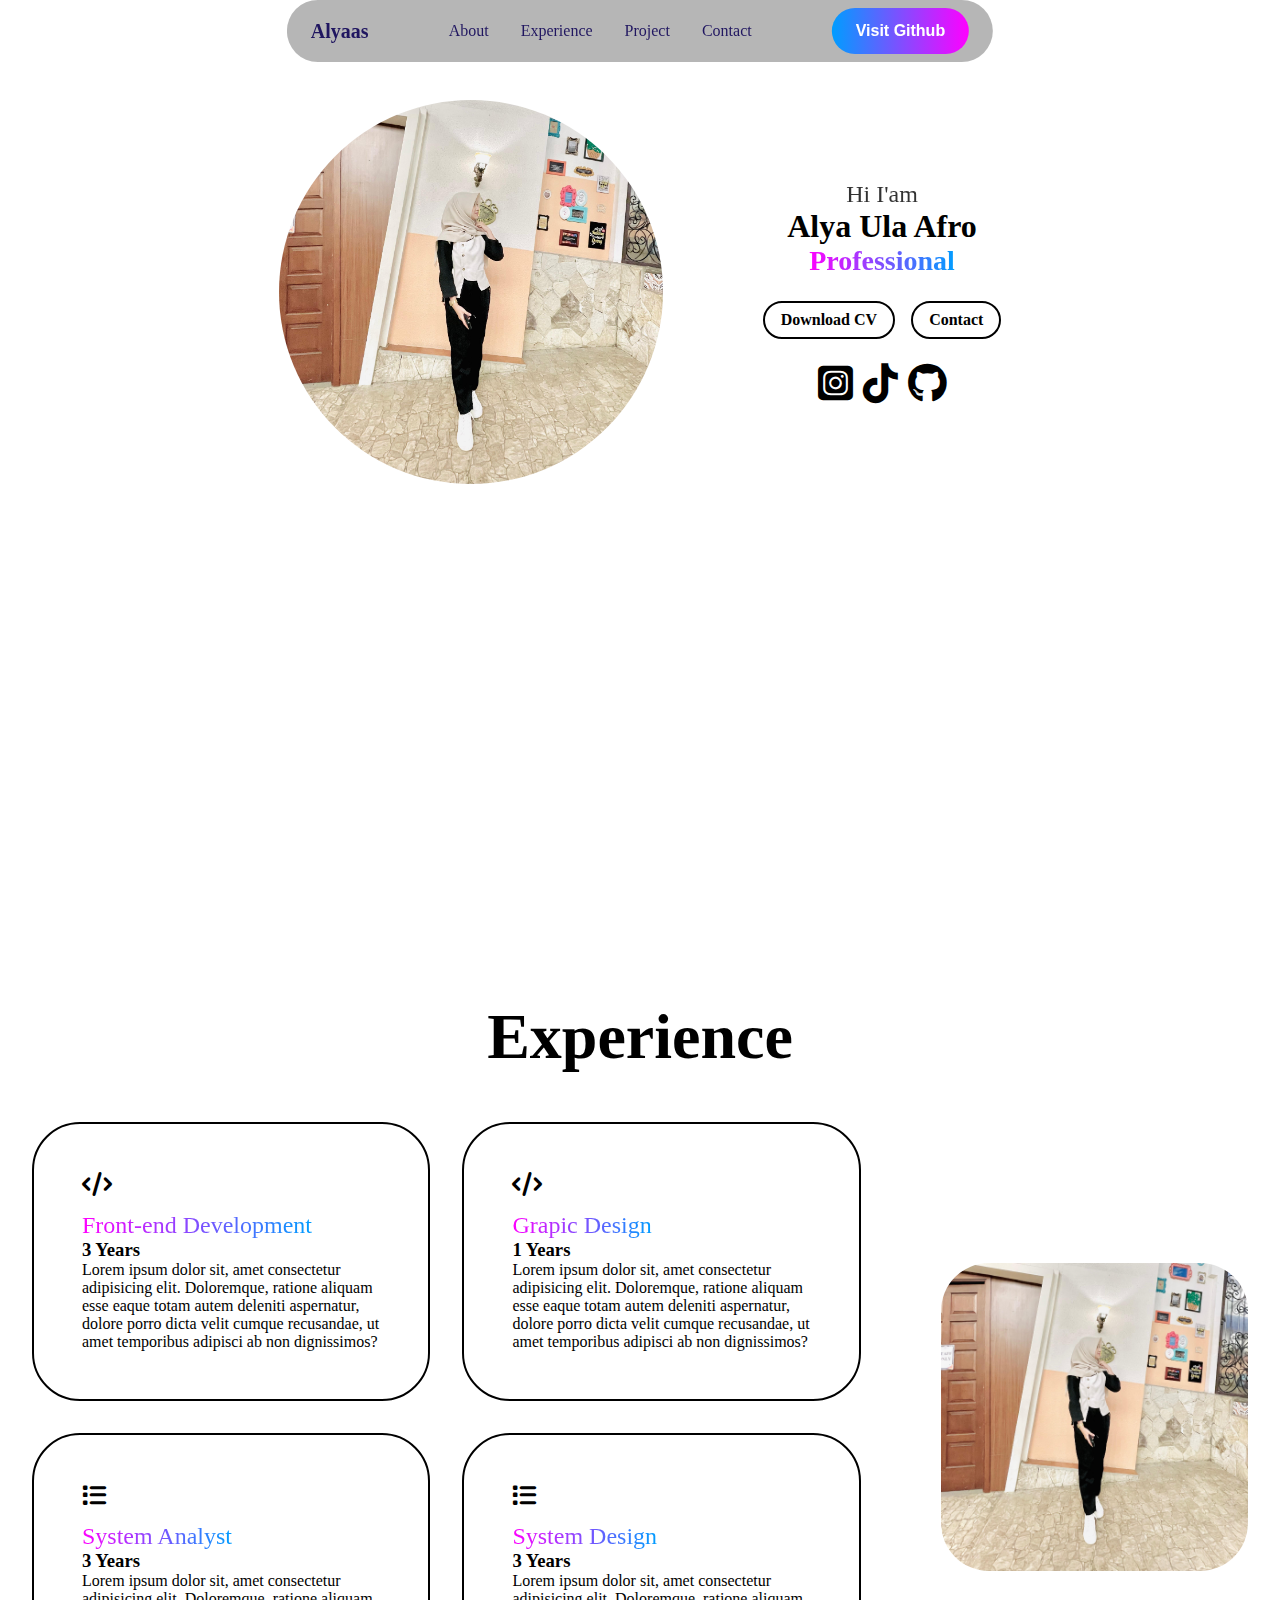
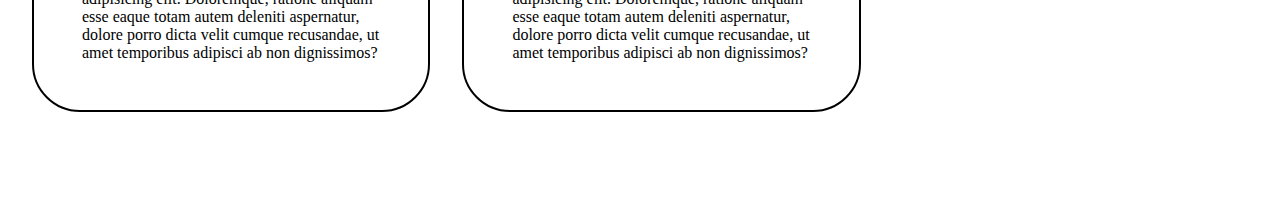
<file: index.html>
<!DOCTYPE html>
<html lang="en">
  <head>
    <meta charset="UTF-8" />
    <meta name="viewport" content="width=device-width, initial-scale=1.0" />
    <title>My Portofolio | Alyaa</title>
    <!-- MY CSS -->
    <link rel="stylesheet" href="style.css" />
    <!-- Icons Font Awesome -->
    <link
      rel="stylesheet"
      href="https://cdnjs.cloudflare.com/ajax/libs/font-awesome/6.6.0/css/all.min.css"
    />
    <!-- Google Fonts poppins-->
    <link rel="preconnect" href="https://fonts.googleapis.com" />
    <link rel="preconnect" href="https://fonts.gstatic.com" crossorigin />
    <link
      href="https://fonts.googleapis.com/css2?family=Poppins:ital,wght@0,100;0,200;0,300;0,400;0,500;0,600;0,700;0,800;0,900;1,100;1,200;1,300;1,400;1,500;1,600;1,700;1,800;1,900&display=swap"
      rel="stylesheet"
    />
  </head>
  <body>
    <!-- Navbar START -->
    <header>
      <a href="#" class="logo">Alyaas</a>

      <ul class="nav-links">
        <li>
          <a href="#">About</a>
        </li>
        <li>
          <a href="#">Experience</a>
        </li>
        <li>
          <a href="#">Project</a>
        </li>
        <li>
          <a href="#">Contact</a>
        </li>
      </ul>

      <button class="visit-btn">Visit Github</button>
    </header>
    <!-- Navbar END -->
<!-- NAVBAR END -->

    <!-- ABOUT START -->
    <section id="about" class="about">
      <div class="about-container">
          <img src="alya.jpeg" alt="Profile image">
          <div class="info-box">

              <div class="text">
                  <h3>Hi I'am</h3>
                  <h1>Alya Ula Afro</h1>
                  <span>Professional</span>
              </div>

              <div class="btn-group">
                  <div class="btn">Download CV</div>
                  <div class="btn">Contact</div>
              </div>
              <div class="socials">
              <i class="fa-brands fa-square-instagram"></i>
              <i class="fa-brands fa-tiktok"></i>
              <i class="fa-brands fa-github"></i>
          </div>
      </div>
   </section>
<!-- About END -->

  <!-- EXPERIENCE START -->
  <section id="experience" class="experience">
    <h2 class="section-title">Experience</h2>
    <div class="experience-info">

        <div class="grid">
          <div class="grid-card">
            <i class="fa-solid fa-code"></i>
            <span>Front-end Development</span>
            <h3>3 Years</h3>
            <p>Lorem ipsum dolor sit, amet consectetur adipisicing elit. Doloremque, ratione aliquam esse eaque totam autem deleniti aspernatur, dolore porro dicta velit cumque recusandae, ut amet temporibus adipisci ab non dignissimos?</p>
          </div>

          <div class="grid-card">
            <i class="fa-solid fa-code"></i>
            <span>Grapic Design</span>
            <h3>1 Years</h3>
            <p>Lorem ipsum dolor sit, amet consectetur adipisicing elit. Doloremque, ratione aliquam esse eaque totam autem deleniti aspernatur, dolore porro dicta velit cumque recusandae, ut amet temporibus adipisci ab non dignissimos?</p>
          </div>

          <div class="grid-card">
            <i class="fa-solid fa-list"></i>
            <span>System Analyst</span>
            <h3>3 Years</h3>
            <p>Lorem ipsum dolor sit, amet consectetur adipisicing elit. Doloremque, ratione aliquam esse eaque totam autem deleniti aspernatur, dolore porro dicta velit cumque recusandae, ut amet temporibus adipisci ab non dignissimos?</p>
          </div>

          <div class="grid-card">
            <i class="fa-solid fa-list"></i>
            <span>System Design</span>
            <h3>3 Years</h3>
            <p>Lorem ipsum dolor sit, amet consectetur adipisicing elit. Doloremque, ratione aliquam esse eaque totam autem deleniti aspernatur, dolore porro dicta velit cumque recusandae, ut amet temporibus adipisci ab non dignissimos?</p>
          </div>
        </div>
        <img src="alya.jpeg" alt="Experience image">
    </div>
  </section>
    
  <!-- EXPERIENCE END -->

</body>
</html>
</file>
<file: style.css>
/* select semua perintah di html pake bintang (*) */
* {
  /* gedein kotak pake padding, kalo mau ngasi jarak pake margin */
  margin: 0;
  padding: 0;
  box-sizing: border-box;
  text-decoration: none;
  list-style-type: none;
}

header {
  position: fixed;
  /* posisi biar selalu di atas pake fixed */
  top: 0;
  left: 50%;
  transform: translateX(-50%);
  display: flex;
  /* display flex biar desainnya horizontal */
  align-items: center;
  justify-content: center;
  gap: 80px;
  background-color: rgba(0, 0, 0, 0.285);
  backdrop-filter: blur(8px);
  padding-top: 8px;
  padding-bottom: 8px;
  padding-left: 24px;
  padding-right: 24px;
  border-radius: 50px;
  /* biar ujungnya tabung ga lancip */
  z-index: 1000;
}

/* panggil class logo pake titik (.) */
.logo {
  color: rgb(32, 22, 96);
  font-size: 20px;
  font-weight: 600;
}

.logo:hover {
  transform: scale(1.1);
}

.nav-links {
  display: flex;
  /* ngasi jarak antara item di navbar */
  gap: 32px;
}

li a {
  position: relative;
  color: rgb(32, 22, 96);
  font-weight: 300;
}

.visit-btn {
  padding-top: 14px;
  padding-bottom: 14px;
  padding-right: 24px;
  padding-left: 24px;
  text-wrap: nowrap;
  border: none;
  font-weight: 600;
  font-size: 16px;
  cursor: pointer;
  border-radius: 50px;
  background: linear-gradient(to right, rgb(0, 157, 255), rgb(255, 0, 255));
  color: white;
  transition: 0.3s ease-in-out;
}

.visit-btn:hover {
  background: linear-gradient(to right, rgb(255, 0, 255), rgb(0, 157, 255));
  transform: scale(1.05);
}
/* Navbar End */

/* About Start */
section {
  min-height: 100vh;
  padding: 100px 32px 80px 32px;
  position: relative;
  width: 100%;
}

.about-container {
  display: flex;
  justify-content: center;
  align-items: center;
  gap: 100px;
}

.about-container img {
  width: 30vw;
  border-radius: 50%;
}

.info-box {
  display: flex;
  align-items: center;
  justify-content: center;
  text-align: center;
  flex-direction: column;
  gap: 24px;
}

.info-box h3 {
  font-size: 24px;
  font-weight: 500;
  opacity: 0.8;
}

.info-box h1 {
  font-size: 32px;
  font-weight: 800;
}

.info-box span {
  background: linear-gradient(to right, rgb(255, 0, 255), rgb(0, 157, 255));
  font-size: 28px;
  font-weight: 600;
  background-clip: text;
  color: transparent;
}

.btn-group {
  display: flex;
  gap: 16px;
}
.btn-group .btn {
  border: 2px solid black;
  padding: 8px 16px 8px 16px;
  border-radius: 32px;
  cursor: pointer;
  font-weight: 600;
  text-wrap: nowrap;
  transition: 0.3s ease-in-out;
}

.btn-group .btn:hover {
  background-color: black;
  color: azure;
}

.socials {
  display: flex;
  gap: 10px;
}

.socials {
  font-size: 40px;
  cursor: pointer;
  transition: 0.3s ease-in-out;
}

.socials i:hover {
  transform: scale(1.1);
}
/* About End */

/* Experience Start */
.section-title {
  font-size: 64px;
  text-align: center;
  font-weight: 600;
  margin-bottom: 48px;
}

.experience-info {
  display: flex;
  align-items: center;
  justify-content: center;
  gap: 80px;
}

.experience img {
  width: 24vw;
  border-radius: 48px;
}

.grid {
  display: grid;
  grid-template-columns: repeat(2, 1fr);
  gap: 32px;
}

.grid-card {
  border: 2px solid black;
  border-radius: 48px;
  padding: 48px;
  display: flex;
  flex-direction: column;
  align-items: baseline;
  justify-content: left;
  cursor: pointer;
  transition: 0.2s ease-in-out;
}

.grid-card:hover {
  transform: scale(1.02);
  background-color: black;
  color: white;
}

.grid-card i {
  font-size: 24px;
  margin-bottom: 16px;
}

.grid-card span {
  font-size: 24px;
  font-weight: 500;
  background: linear-gradient(to right, rgb(255, 0, 255), rgb(0, 157, 255));
  background-clip: text;
  color: transparent;
}

::-webkit-scrollbar {
  width: 10px;
}

::-webkit-scrollbar-track {
  color: rgb(225, 225, 225);
}

::-webkit-scrollbar-thumb {
  background: linear-gradient(to bottom, rgb(255, 0, 255), rgb(0, 157, 255));
}
/* Experience END */
</file>
